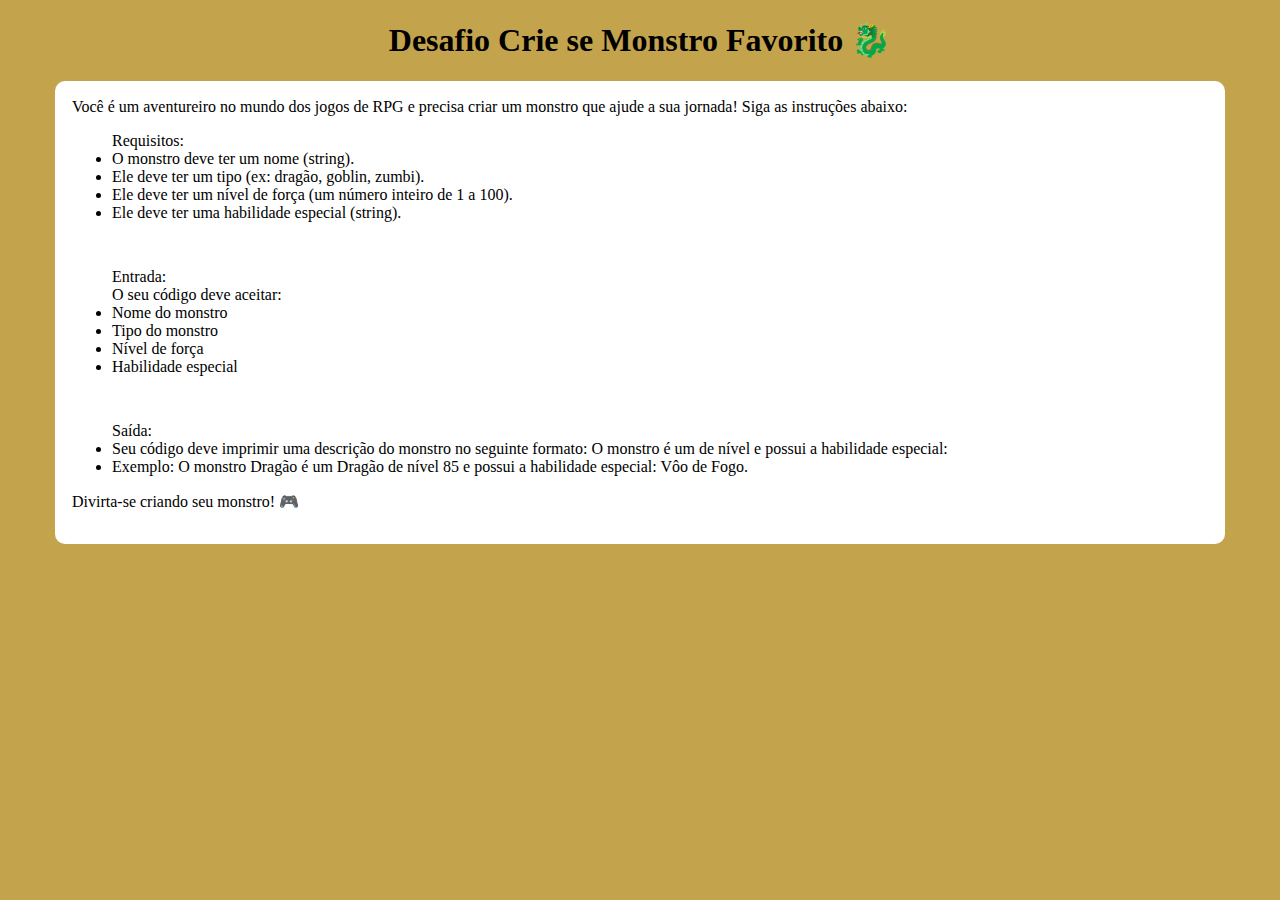
<file: crie_monstro_favorito01/crie_monstro_favorito01/index.html>
<!DOCTYPE html>
<html lang="pt-br">

<head>
    <meta charset="UTF-8">
    <meta name="viewport" content="width=device-width, initial-scale=1.0">
    <link rel="stylesheet" href="index.css">
    <title>Crie seu Monstro</title>
</head>

<body>
    <h1>Desafio Crie se Monstro Favorito 🐉</h1>
    <main>
        <section>
            Você é um aventureiro no mundo dos jogos de RPG e precisa criar um monstro que ajude a sua jornada! Siga as
            instruções abaixo:
            <ul>
                Requisitos:
                <li>O monstro deve ter um nome (string).</li>
                <li>Ele deve ter um tipo (ex: dragão, goblin, zumbi).</li>
                <li>Ele deve ter um nível de força (um número inteiro de 1 a 100).</li>
                <li>Ele deve ter uma habilidade especial (string).</li>
            </ul>
        </section>

        <section>
            <ul>
                Entrada:
                <br>
                O seu código deve aceitar:
                <li>Nome do monstro</li>
                <li>Tipo do monstro</li>
                <li>Nível de força</li>
                <li>Habilidade especial</li>
            </ul>
        </section>

        <section>
            <ul>
                Saída:
                <br>
                <li>
                    Seu código deve imprimir uma descrição do monstro no seguinte formato:
                    O monstro é um de nível e possui a habilidade especial:
                </li>
                <li>
                    Exemplo:
                    O monstro Dragão é um Dragão de nível 85 e possui a habilidade especial: Vôo de Fogo.
                </li>
            </ul>
               <p>Divirta-se criando seu monstro! 🎮</p>
        </section>
    </main>
    <script src="index.js"></script>
</body>

</html>
</file>
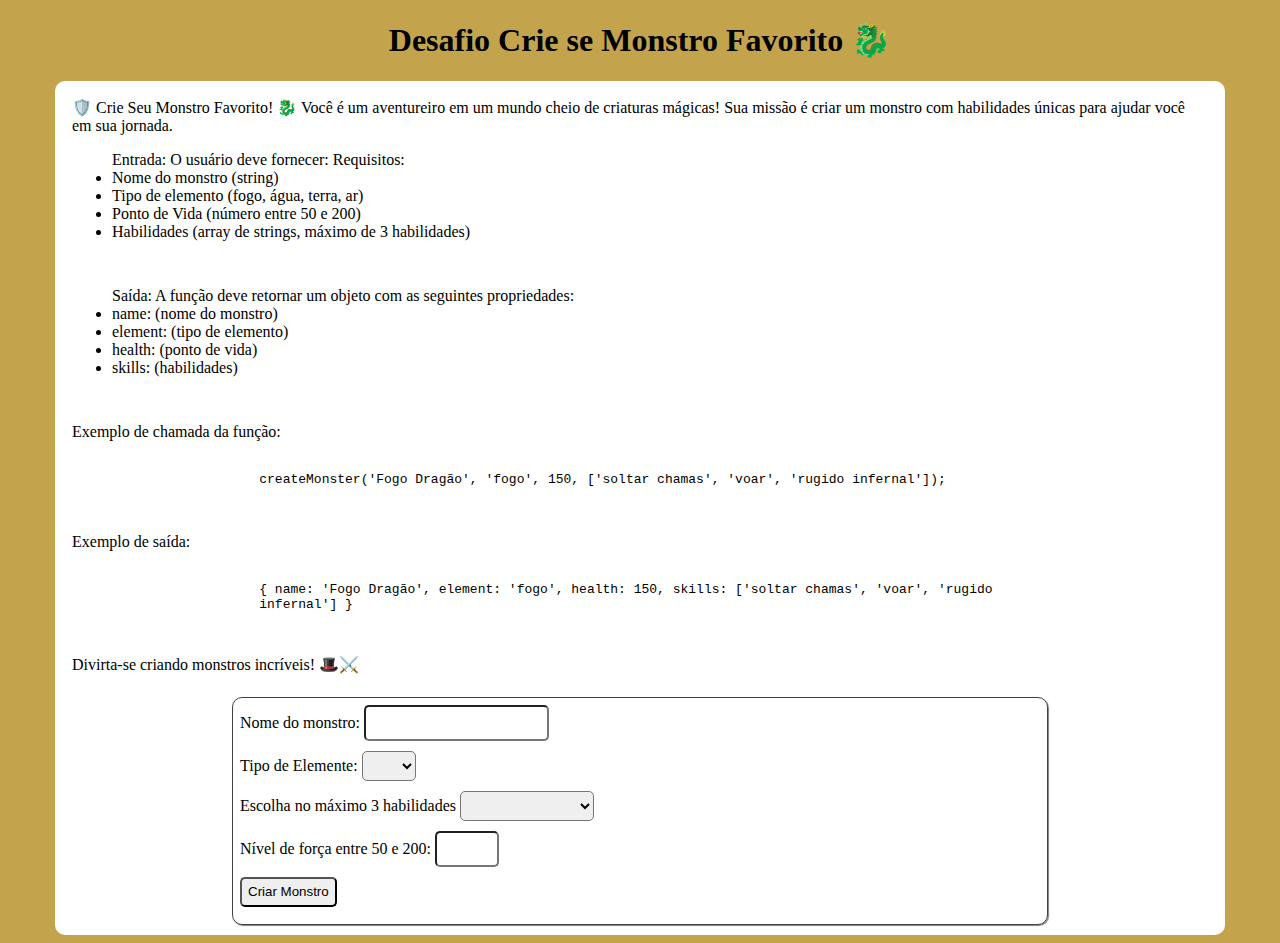
<file: crie_monstro_favorito02/crie_monstro_favorito02/index.html>
<!DOCTYPE html>
<html lang="pt-br">

<head>
    <meta charset="UTF-8">
    <meta name="viewport" content="width=device-width, initial-scale=1.0">
    <link rel="stylesheet" href="index.css">
    <title>Crie seu Monstro</title>
</head>

<body>
    <h1>Desafio Crie se Monstro Favorito 🐉</h1>
    <main>
        <section>
            🛡️ Crie Seu Monstro Favorito! 🐉
            Você é um aventureiro em um mundo cheio de criaturas mágicas! Sua missão é criar um monstro com habilidades
            únicas para ajudar você em sua jornada.
            <ul>
                Entrada: O usuário deve fornecer:
                Requisitos:
                <li>Nome do monstro (string)</li>
                <li>Tipo de elemento (fogo, água, terra, ar)</li>
                <li>Ponto de Vida (número entre 50 e 200)</li>
                <li>Habilidades (array de strings, máximo de 3 habilidades)</li>
            </ul>
        </section>

        <section>
            <ul>
                Saída: A função deve retornar um objeto com as seguintes propriedades:
                <li>name: (nome do monstro)</li>
                <li>element: (tipo de elemento)</li>
                <li>health: (ponto de vida)</li>
                <li>skills: (habilidades)</li>
            </ul>
        </section>

        <section>

            <p>
                Exemplo de chamada da função:
                <pre>
                    <code>
                        createMonster('Fogo Dragão', 'fogo', 150, ['soltar chamas', 'voar', 'rugido infernal']);
                    </code>
                </pre>
            </p>
        
            <p>
                Exemplo de saída:
                <pre>
                    <code>
                        { name: 'Fogo Dragão', element: 'fogo', health: 150, skills: ['soltar chamas', 'voar', 'rugido
                        infernal'] }
                    </code>
                </pre>
                Divirta-se criando monstros incríveis! 🎩⚔️
            </p>
        </section>

        <div id="container">
            <section id="sec-monstro">
                <div>
                    <label for="nome">Nome do monstro:</label>
                    <input type="text" name="nome" id="nome" autofocus>

                    <br>

                    <label for="">Tipo de Elemente:</label>
                    <select name="elemento" id="elemento">
                        <option value="" selected disabled></option>
                        <option value="Fogo">Fogo</option>
                        <option value="Água">Água</option>
                        <option value="Terra">Terra</option>
                        <option value="Ar">Ar</option>
                    </select>

                    <br>

                    <label for="">Escolha no máximo 3 habilidades</label>
                    <select name="tipo" id="habilidade">
                        <option value="" selected disabled></option>
                        <option value="Mestre em Espada">
                            Mestre em Espada
                        </option>
                        <option value="Arco e Flecha">
                            Arco e Flecha
                        </option>
                        <option value="Furtividade">
                            Furtividade
                        </option>
                        <option value="Ladino">
                            Ladino
                        </option>
                        <option value="Tática">
                            Tática
                        </option>
                        <option value="Mestre em Magia">
                            Mestre em Magia
                        </option>
                        <option value="Feitiçaria">
                            Feitiçaria
                        </option>
                        <option value="Alquimia">
                            Alquimia
                        </option>
                        <option value="Encantamento">
                            Encantamento
                        </option>
                        <option value="Divinação">
                            Divinação
                        </option>
                    </select>

                    <br>

                    <label for="nivel">Nível de força entre 50 e 200:</label>
                    <input type="number" name="nivel" id="nivel" min="50" max="200">

                    <br>

                    <input type="button" value="Criar Monstro" id="btn-criar">
                </div>

                <div id="resultado"></div>
            </section>
        </div>
    </main>
    <script src="index.js"></script>
</body>

</html>
</file>
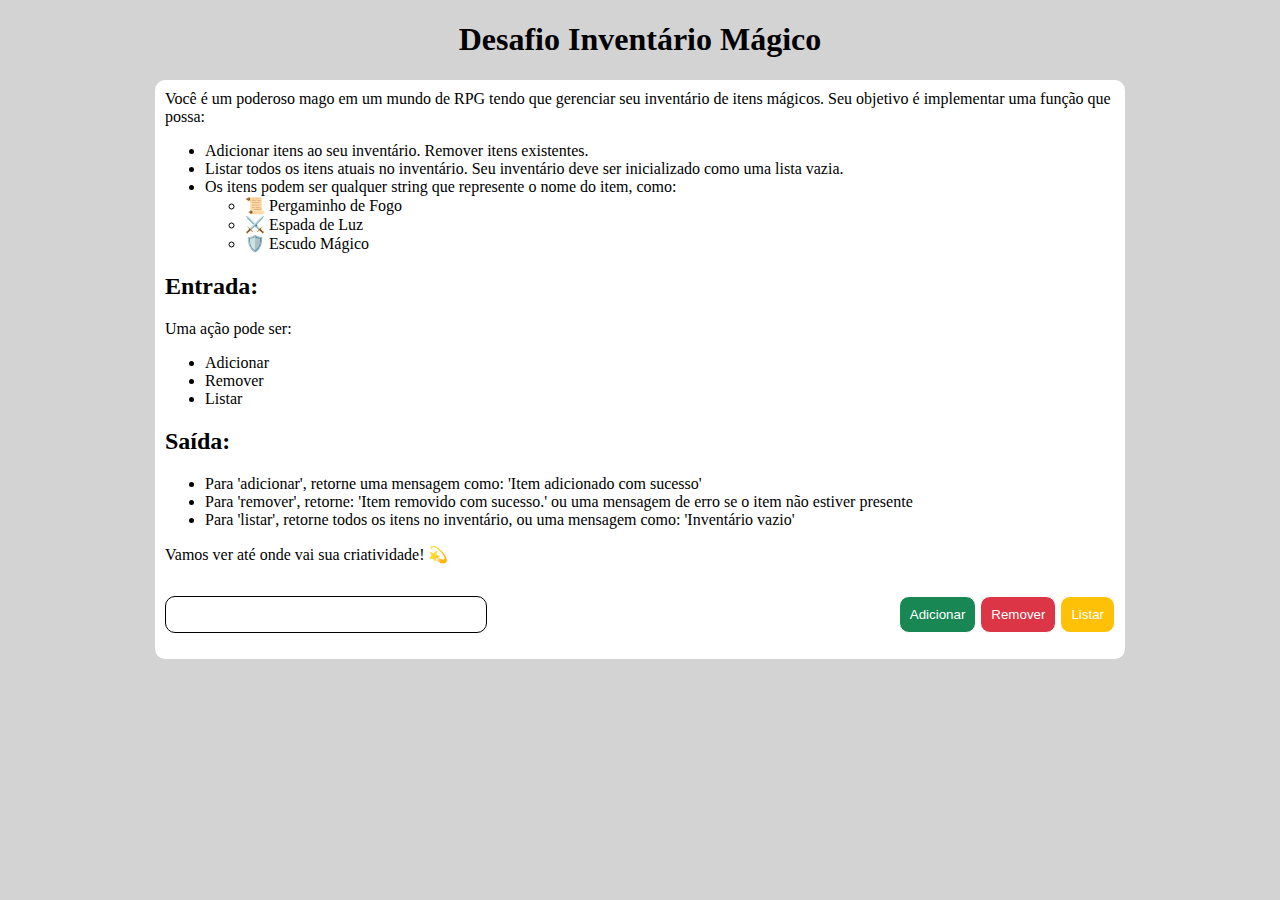
<file: desafio01/inventarioMagico/index.html>
<!DOCTYPE html>
<html lang="pt-br">
<head>
    <meta charset="UTF-8">
    <meta name="viewport" content="width=device-width, initial-scale=1.0">
    <link rel="stylesheet" href="index.css">
    <title>Inventário Mágico</title>
</head>
<body>
    <h1>Desafio Inventário Mágico</h1>
    <main>
        <section>
            Você é um poderoso mago em um mundo de RPG tendo que gerenciar seu inventário de itens mágicos. Seu objetivo é implementar uma função que possa:
            <ul>
                <li>
                    Adicionar itens ao seu inventário.
                    Remover itens existentes.
                </li>
                <li>
                    Listar todos os itens atuais no inventário.
                    Seu inventário deve ser inicializado como uma lista vazia.
                </li>
                <li>
                    Os itens podem ser qualquer string que represente o
                    nome do item, como:
                    <ul>
                        <li>📜 Pergaminho de Fogo</li>
                        <li>⚔️ Espada de Luz</li>
                        <li>🛡️ Escudo Mágico</li>
                    </ul>
                </li>
            </ul>
        </section>

        <section>
            <h2>Entrada:</h2>
            Uma ação pode ser:
            <ul>
                <li>Adicionar</li>
                <li>Remover</li>
                <li>Listar</li>
            </ul>
            <h2>Saída:</h2>
            <ul>
                <li>
                    Para 'adicionar', retorne uma mensagem como: 'Item adicionado com sucesso'
                </li>
                <li>
                    Para 'remover', retorne: 'Item removido com sucesso.' ou uma mensagem de erro se o item não estiver presente
                </li>
                <li>
                    Para 'listar', retorne todos os itens no inventário, ou uma mensagem como: 'Inventário vazio'
                </li>
            </ul>
            <p>Vamos ver até onde vai sua criatividade! 💫</p>
        </section>
        <section id="sec-btn">
            <p>
                <input type="text" name="item" id="item">
            </p>
            <p>
                <input type="button" value="Adicionar" id="btn-add">
                <input type="button" value="Remover" id="btn-del">
                <input type="button" value="Listar" id="btn-list">
            </p>
        </section>
    </main>
    <script src="index.js"></script>
</body>
</html>
</file>
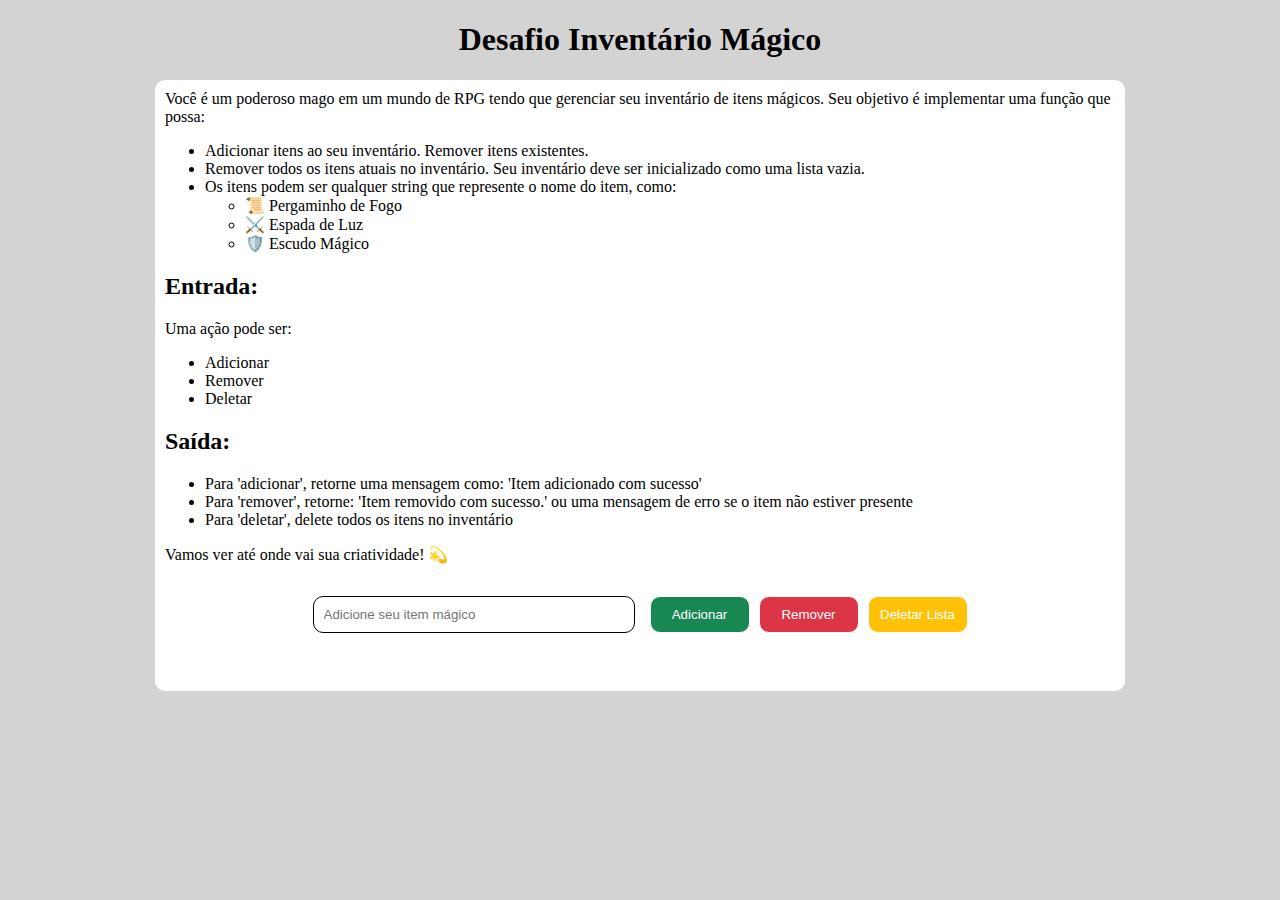
<file: inventario_magico/inventarioMagico/index.html>
<!DOCTYPE html>
<html lang="pt-br">
<head>
    <meta charset="UTF-8">
    <meta name="viewport" content="width=device-width, initial-scale=1.0">
    <link rel="stylesheet" href="index.css">
    <title>Inventário Mágico</title>
</head>
<body>
    <h1>Desafio Inventário Mágico</h1>
    <main>
        <section>
            Você é um poderoso mago em um mundo de RPG tendo que gerenciar seu inventário de itens mágicos. Seu objetivo é implementar uma função que possa:
            <ul>
                <li>
                    Adicionar itens ao seu inventário.
                    Remover itens existentes.
                </li>
                <li>
                    Remover todos os itens atuais no inventário.
                    Seu inventário deve ser inicializado como uma lista vazia.
                </li>
                <li>
                    Os itens podem ser qualquer string que represente o
                    nome do item, como:
                    <ul>
                        <li>📜 Pergaminho de Fogo</li>
                        <li>⚔️ Espada de Luz</li>
                        <li>🛡️ Escudo Mágico</li>
                    </ul>
                </li>
            </ul>
        </section>

        <section>
            <h2>Entrada:</h2>
            Uma ação pode ser:
            <ul>
                <li>Adicionar</li>
                <li>Remover</li>
                <li>Deletar</li>
            </ul>
            <h2>Saída:</h2>
            <ul>
                <li>
                    Para 'adicionar', retorne uma mensagem como: 'Item adicionado com sucesso'
                </li>
                <li>
                    Para 'remover', retorne: 'Item removido com sucesso.' ou uma mensagem de erro se o item não estiver presente
                </li>
                <li>
                    Para 'deletar', delete todos os itens no inventário
                </li>
            </ul>
            <p>Vamos ver até onde vai sua criatividade! 💫</p>
        </section>
        <div id="container-sec-btn">
            <section id="sec-btn">
                <p>
                    <input type="text" name="item" id="item" autofocus placeholder="Adicione seu item mágico">
                </p>
                <p id="paragrafo-btn">
                    <input type="button" value="Adicionar" id="btn-add">
                    <input type="button" value="Remover" id="btn-del">
                    <input type="button" value="Deletar Lista" id="btn-clear">
                </p>
            </section>
        </div>
        <section id="sec-list">
            <ul id="listaItens"></ul>
        </section>
    </main>
    <script src="index.js"></script>
</body>
</html>
</file>
<file: crie_monstro_favorito01/crie_monstro_favorito01/index.css>
@charset "UTF-8";

body {
    background-color: #b18818c4;
}

h1 {
    text-align: center;
}

main {
    margin: auto;
    background-color: white;
    border-radius: 10px;
    max-width: 1150px;
    padding: 10px;
}

section {
    padding: 7px;
}

#container {
    display: flex;
    justify-content: center;
}

#sec-monstro {
    display: flex;
    column-gap: 30px;
    width: 800px;
    border-radius: 10px;
    border: 1px solid rgba(0, 0, 0, 0.74);
    box-shadow: 1px 1px 1px rgba(0, 0, 0, 0.500);
}

input, select {
    height: 30px;
    margin-bottom: 10px;
    cursor: pointer;
    border-radius: 5px;
    outline: none;
}
</file>
<file: crie_monstro_favorito02/crie_monstro_favorito02/index.css>
@charset "UTF-8";

body {
    background-color: #b18818c4;
}

h1 {
    text-align: center;
}

main {
    margin: auto;
    background-color: white;
    border-radius: 10px;
    max-width: 1150px;
    padding: 10px;
}

section {
    padding: 7px;
}

#container {
    display: flex;
    justify-content: center;
}

#sec-monstro {
    display: flex;
    column-gap: 30px;
    width: 800px;
    border-radius: 10px;
    border: 1px solid rgba(0, 0, 0, 0.74);
    box-shadow: 1px 1px 1px rgba(0, 0, 0, 0.500);
}

input, select {
    height: 30px;
    margin-bottom: 10px;
    cursor: pointer;
    border-radius: 5px;
    outline: none;
}
</file>
<file: desafio01/inventarioMagico/index.css>
@charset "UTF-8";

body {
    background-color: lightgray;
}

main {
    background-color: white;
    max-width: 950px;
    padding: 10px;
    border-radius: 10px;
    margin: auto;
}

h1 {
    text-align: center;
}

#container-sec-btn {
    display: flex;
    justify-content: center;
}

input {
    padding: 10px;
    border-radius: 10px;
    outline: none;
    cursor: pointer;
    border: 0.5px solid black;
}

#sec-btn {
    display: flex;
    justify-content: space-between;
    column-gap: 10px;
}

#item {
    width: 300px;
}

#paragrafo-btn input {
    width: 100px;
    margin-left: 5px;
}

#btn-add {
    background-color: #198754;
    color: white;
    border-color: white;

    &:hover {
        color: #198754;
        font-weight: bold;
        background-color: white;
        border-color: #198754;
        transition-duration: .5s;
    }
}

#btn-del {
    background-color: #DC3545;
    color: white;
    border-color: white;

    &:hover {
        color: #DC3545;
        font-weight: bold;
        background-color: white;
        border-color: #DC3545;
        transition-duration: .5s;
    }
}

#btn-list {
    background-color: #FFC107;
    color: white;
    border-color: white;

    &:hover {
        color: #FFC107;
        font-weight: bold;
        background-color: white;
        border-color: #FFC107;
        transition-duration: .5s;
    }
}
</file>
<file: inventario_magico/inventarioMagico/index.css>
@charset "UTF-8";

body {
    background-color: lightgray;
}

main {
    background-color: white;
    max-width: 950px;
    padding: 10px;
    border-radius: 10px;
    margin: auto;
}

h1 {
    text-align: center;
}

#container-sec-btn {
    display: flex;
    justify-content: center;
}

input {
    padding: 10px;
    border-radius: 10px;
    outline: none;
    cursor: pointer;
    border: 0.5px solid black;
}

#sec-btn {
    display: flex;
    justify-content: space-between;
    column-gap: 10px;
}

#item {
    width: 300px;
}

#paragrafo-btn input {
    width: 100px;
    margin-left: 5px;
}

#btn-add {
    background-color: #198754;
    color: white;
    border-color: white;

    &:hover {
        color: #198754;
        font-weight: bold;
        background-color: white;
        border-color: #198754;
        transition-duration: .4s;
    }
}

#btn-del {
    background-color: #DC3545;
    color: white;
    border-color: white;

    &:hover {
        color: #DC3545;
        font-weight: bold;
        background-color: white;
        border-color: #DC3545;
        transition-duration: .4s;
    }
}

#btn-clear {
    background-color: #FFC107;
    color: white;
    border-color: white;

    &:hover {
        color: #FFC107;
        font-weight: bold;
        background-color: white;
        border-color: #FFC107;
        transition-duration: .4s;
    }
}

#sec-list {
    display: flex;
    justify-content: center;
}

#sec-list ul {
    list-style-type: square;
    column-count: 3;
}

#sec-list ul li {padding: 10px;}
</file>
